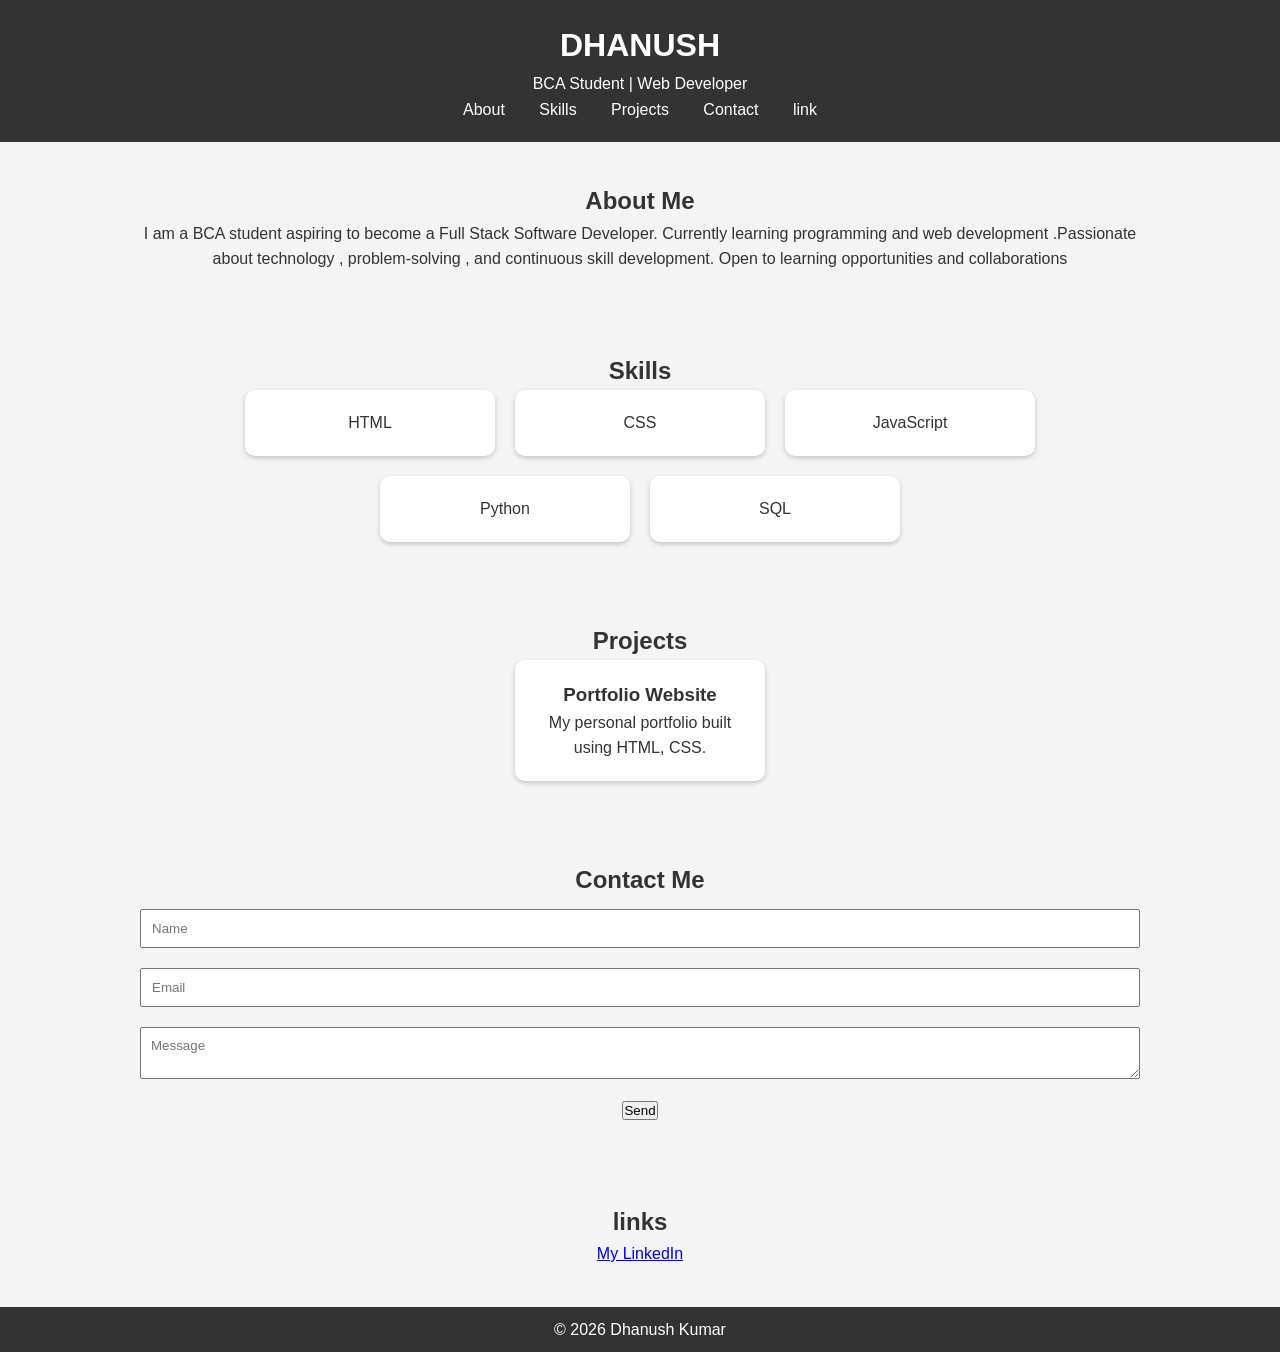
<file: index.html>
<!DOCTYPE html>
<html lang="en">
<head>
  <meta charset="UTF-8">
  <meta name="viewport" content="width=device-width, initial-scale=1.0">
  <title>Dhanush's Portfolio</title>
  <link rel="stylesheet" href="style.css">
</head>

<body>

<header>
  <h1>DHANUSH</h1>
  <p>BCA Student | Web Developer</p>
  <nav>
    <a href="#about">About</a>
    <a href="#skills">Skills</a>
    <a href="#projects">Projects</a>
    <a href="#contact">Contact</a>
    <a href="#links">link</a>
  </nav>
</header>

<section id="about">
  <div class="container about-container">
    <div>
      <h2>About Me</h2>
      <p>
        I am a BCA student aspiring to become a Full Stack Software Developer.
        Currently learning programming and web development .Passionate about technology , problem-solving ,
        and continuous skill development. Open to learning opportunities and collaborations
      </p>
    </div>

  </div>
</section>

<section id="skills">
  <div class="container">
    <h2>Skills</h2>
    <div class="skills">
      <div class="card">HTML</div>
      <div class="card">CSS</div>
      <div class="card">JavaScript</div>
      <div class="card">Python</div>
      <div class="card">SQL</div>
    </div>
  </div>
</section>

<section id="projects">
  <div class="container">
    <h2>Projects</h2>
    <div class="projects">
      <div class="card">
        <h3>Portfolio Website</h3>
        <p>My personal portfolio built using HTML, CSS.</p>
      </div>
    </div>
  </div>
</section>

<section id="contact">
  <div class="container">
    <h2>Contact Me</h2>
 <form id="contactForm">
  <input type="text" id="name" placeholder="Name" required>
  <input type="email" id="email" placeholder="Email" required>
  <textarea id="message" placeholder="Message" required></textarea>
  <button type="submit">Send</button>
</form>
  </div>
</section>
  <section id="links">
  <div class="container">
    <h2>links</h2>
    <a href="https://www.linkedin.com/in/dhanush-kumar-554ba839a?utm_source=share&utm_campaign=share_via&utm_content=profile&utm_medium=android_app/" target="_blank">
  My LinkedIn
</a>
    </div>
  </div>
</section>
  <!-- redeploy trigger -->


<footer>
  <p>© 2026 Dhanush Kumar</p>
</footer>
<script src="./script.js"></script>
</body>
</html>
</file>
<file: style.css>
* {
  margin: 0;
  padding: 0;
  box-sizing: border-box;
  font-family: Arial, sans-serif;
}

body {
  line-height: 1.6;
  background: #f4f4f4;
  color: #333;
}

header {
  background: #333;
  color: #fff;
  padding: 20px 0;
  text-align: center;
}

nav a {
  color: white;
  margin: 0 15px;
  text-decoration: none;
}

section {
  padding: 40px;
  text-align: center;
}

.container {
  max-width: 1000px;
  margin: auto;
}

/* ABOUT SECTION WITH IMAGE */
.about-container {
  display: flex;
  align-items: center;
  gap: 30px;
  justify-content: center;
  flex-wrap: wrap;
}

.profile-img {
  width: 180px;
  height: 180px;
  border-radius: 50%;
  object-fit: cover;
  border: 4px solid #333;
}

/* BUTTON */
.btn {
  display: inline-block;
  padding: 10px 20px;
  background: #333;
  color: white;
  text-decoration: none;
  margin-top: 10px;
  border-radius: 5px;
  border: none;
  cursor: pointer;
}

/* CARDS */
.skills, .projects {
  display: flex;
  flex-wrap: wrap;
  justify-content: center;
  gap: 20px;
}

.card {
  background: white;
  padding: 20px;
  border-radius: 10px;
  width: 250px;
  box-shadow: 0 2px 5px rgba(0,0,0,0.2);
}

/* FOOTER */
footer {
  background: #333;
  color: white;
  text-align: center;
  padding: 10px;
}

/* FORM */
input, textarea {
  width: 100%;
  padding: 10px;
  margin: 10px 0;
}
</file>
